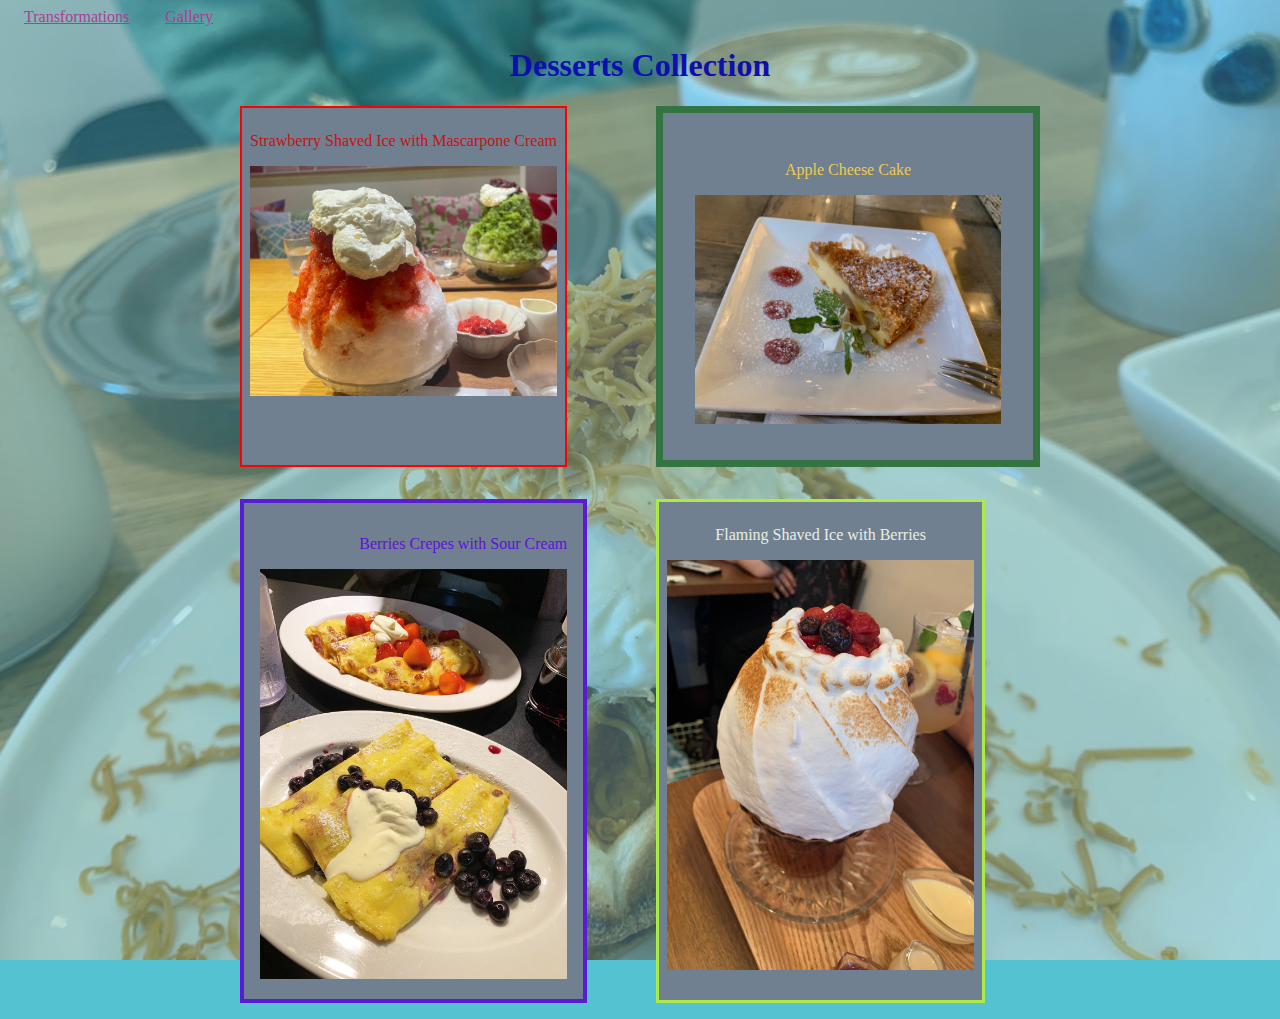
<file: index.html>
<!-- TRANSFORMATIONS -->

<!DOCTYPE html>

<head>
    <title>Transformations</title>
    <meta name="viewport" content="width=device-width, initial-scale=1">
    <link rel="stylesheet" href="styles.css">
    <link rel="icon" href="images/favicon.ico?" type="image/x-icon">
</head>

<body>


    <!-- NAVIGATION -->
    <nav>
        <a href="index.html">Transformations</a>
        <a href="gallery.html">Gallery</a>
    </nav>


    <!-- MAIN TRANSFORMATIONS CONTENT -->
    <main>
        
        <h1>Desserts Collection</h1>

        <img src="myimages/dessert-waffle-w-icecream.jpg" alt="dessert mousse" class="background">
    


        <div class="transformation_grid">

            <div class="transformation_item1">
                <p>Strawberry Shaved Ice with Mascarpone Cream</p>
                <img src="myimages/dessert-shaved-ice.jpg" alt="dessert shaved-ice">
            </div>
    
            <div class="transformation_item2">
                <p>Apple Cheese Cake</p>
                <img src="myimages/dessert-pie.jpg" alt="dessert pie">
            </div>
    
            <div class="transformation_item3">
                <p>Berries Crepes with Sour Cream</p>
                <img src="myimages/dessert-pancakes.jpg" alt="dessert pancakes">
            </div>
    
            <div class="transformation_item4">
                <p>Flaming Shaved Ice with Berries</p>
                <img src="myimages/dessert-mousse.jpg" alt="dessert mousse">
            </div>
    
    
        </div> 

    </main> 


</body>
</file>
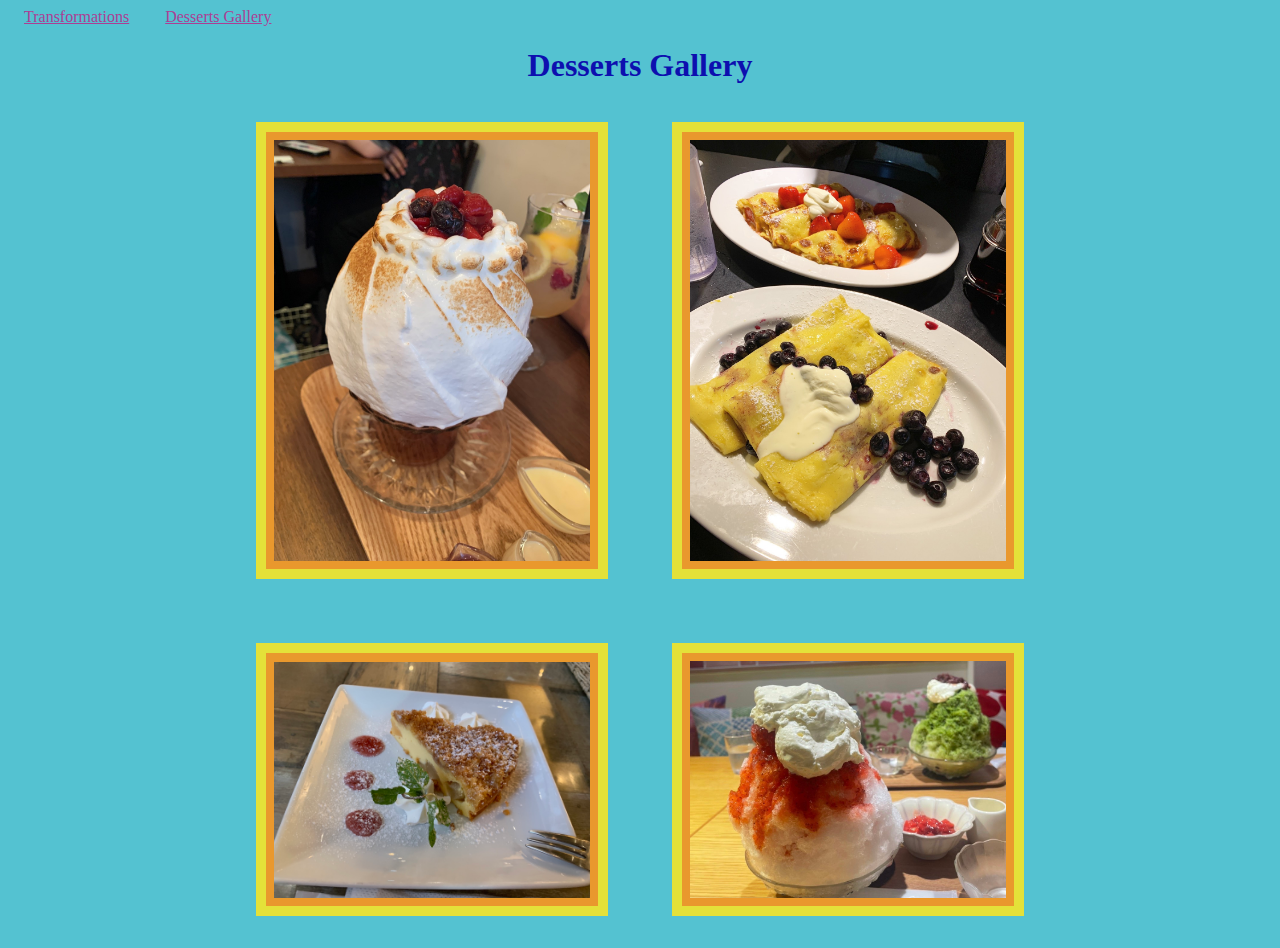
<file: gallery.html>
<!-- TRANSFORMATIONS -->

<!DOCTYPE html>

<head>
    <title>Transformations &mdash; Gallery</title>
    <meta name="viewport" content="width=device-width, initial-scale=1">
    <link rel="stylesheet" href="styles.css">
    <link rel="icon" href="images/favicon.ico?" type="image/x-icon">
</head>

<body>


    <!-- NAVIGATION -->
    <nav>
        <a href="index.html">Transformations</a>
        <a href="gallery.html">Desserts Gallery</a>
    </nav>

    <h1>Desserts Gallery</h1>
    
    <!-- GALLERY -->
    <div class="gallery-grid">

        <div class="gallery-item">
            <img src="myimages/dessert-mousse.jpg" alt="dessert mousse">
        </div>

        <div class="gallery-item">
            <img src="myimages/dessert-pancakes.jpg" alt="dessert pancakes">
        </div>

        <div class="gallery-item">
            <img src="myimages/dessert-pie.jpg" alt="dessert pie">
        </div>

        <div class="gallery-item">
            <img src="myimages/dessert-shaved-ice.jpg" alt="dessert shaved-ice">
        </div>


    </div> 


</body>
</file>
<file: styles.css>
/* TRANSFORMATIONS */




/* BASE STYLES
------------------------------------- */
body {
    margin: 0;
    padding: 0.5em;
    background-color: rgb(84, 194, 209);
    color: black;
    font-family: futura;

}

img {
    max-width: 100%;
}

h1 {
text-align: center;
color: #0d0faf;
}


/* NAVIGATION
------------------------------------- */
nav {

}

nav a {
    color: #ac3e94;
    margin-inline: 1em;
    

}

nav a:hover {

}





/* HOME PAGE
------------------------------------- */
main {
    
}

.transformation_grid{
    display: grid;
    grid-template-columns: repeat(2, 1fr);
    grid-gap: 2em;
    max-width: 50em;
    margin: 0.5em auto;
}

.transformation_item1 {
    color: rgb(196, 19, 19);
    max-width: 80%;
    border: solid 2px red;
    background-color: slategrey;
    padding: 0.5em;
}

.transformation_item2 {
    color:#edcb4a;
    max-width: 80%;
    border: solid 7px rgb(52, 116, 66);
    background-color: slategrey;
    padding: 2em;
    text-align: center;
    
}

.transformation_item3 {
    color:#5f12da;
    max-width: 80%;
    border: solid 4px rgb(91, 26, 212);
    background-color: slategrey;
    text-align: right;
    padding: 1em;
}

.transformation_item4 {
    color:#e9eee3;
    max-width: 80%;
    border: solid 3px rgb(172, 235, 71);
    background-color: slategrey;
    text-align: center;
    padding: 0.5em;

}

.background {
    opacity: 60%;
    position: absolute;
    left: 0;
    top: 0;
    width: 100%;
    height: fit-content;
    z-index: -1;
}

/* GALLERY PAGE
------------------------------------- */
.gallery-grid {
    display: grid;
    grid-template-columns: repeat(2, 1fr);
    grid-gap: 2em;
    max-width: 50em;
    margin: 0.5em auto;
}

.gallery-item {
    margin: 1em;
    padding: 0.5em;
    border: 10px solid rgb(228, 225, 57);
    display: grid;
    align-items: end;
    background: rgb(233, 152, 45);
}
</file>
